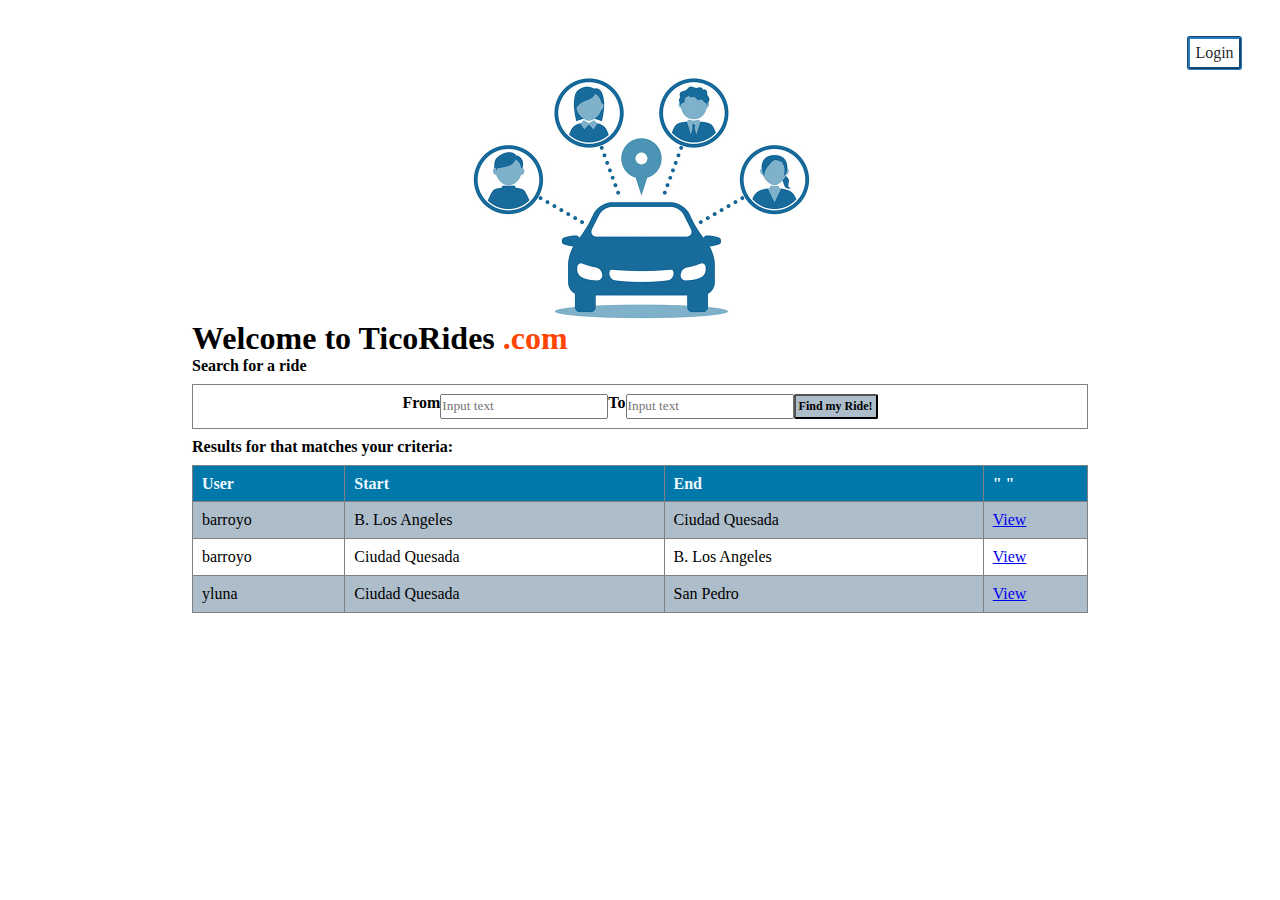
<file: index.html>
<!DOCTYPE html>
<html lang="en">
<!-- encabezado de pagina -->

<head>
    <meta charset="UTF-8">
    <meta http-equiv="X-UA-Compatible" content="IE=edge">
    <meta name="viewport" content="width=device-width, initial-scale=1.0">
    <title>TicoRides</title>
    <!-- enlace de conexión css -->
    <link rel="stylesheet" href="index.css">
</head>

<body>
    <!-- Header abarca un link y una imagen de encabezado -->
    <header class="header">
        <nav class="nav">
            <a class="login" href="autentication.html">Login</a>
        </nav>
        <div class="logo">
            <img class="image-logo" src="logo.jpg" alt="logo">
        </div>
    </header>
    <main class="main">
        <!-- Esta section contiene a todo el cuerpo del html -->
        <section>
            <!-- se encapsula un span en h1 para trabajar el texto por -->
            <h1 class="h1">
                Welcome to TicoRides
                <span class="span-h1">.com</span>
            </h1>
            <!-- se utiliza esta class  secction1 para dar margen al html -->
            <div class="section1">

                <p>
                    <b> Search for a ride</b>
                </p>
                <!-- se utiliza un div con class boc-ruta para dar formato al form de de entrada de texto -->
                <div class="box-ruta">
                    <!-- Form para ingreso de datos de salida y llegada de viaje -->
                    <form class="form" action="form-encapsulation">
                        <span>
                            <b>
                                From
                            </b>
                        </span>

                        <input class="input" type="text" id="from1" name="from" placeholder="Input text">

                        <span>
                            <b>To</b>
                        </span>

                        <input class="input" type="text" id="from2" name="from" placeholder="Input text">

                        <button class="button2"><b> Find my Ride!</b></button>

                    </form>
                </div>
                <p>
                    <b> Results for that matches your criteria: </b>
                </p>
                <!-- class box-ruta2 se utliza para contner al la tabla de viajes y dar formato  -->
                <div class="box-ruta2">

                    <table class="default">
                        <!-- ecabezados de la tabla-->
                        <tr>
                            <th>User </th>
                            <th>Start </th>
                            <th>End </th>
                            <th>" "</th>

                        </tr>

                        <tr>
                            <!-- filas de tabla -->
                            <td>barroyo</td>
                            <td>B. Los Angeles</td>
                            <td>Ciudad Quesada</td>
                            <!-- link de apertura de pagina rides y ver datos de viaje -->
                            <td><a href="rides-add.html">View</a></td>

                        </tr>

                        <tr>
                            <td>barroyo</td>
                            <td>Ciudad Quesada</td>
                            <td>B. Los Angeles</td>
                            <td><a href="rides-add.html">View</a></td>

                        </tr>
                        <tr>
                            <td>yluna</td>
                            <td>Ciudad Quesada</td>
                            <td>San Pedro</td>
                            <td><a href="rides-add.html">View</a></td>

                        </tr>


                    </table>

                </div>
            </div>
        </section>
    </main>
</body>

</html>
</file>
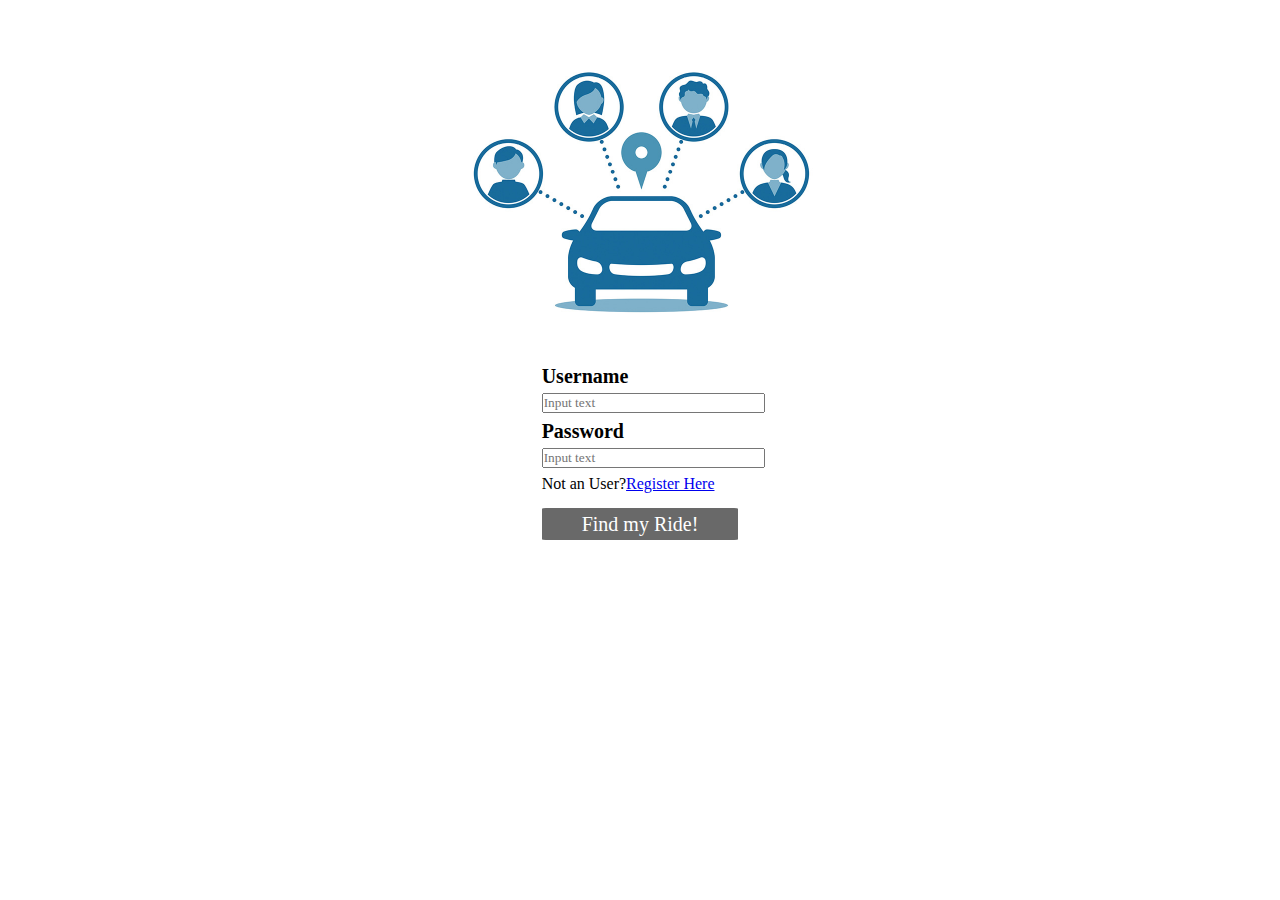
<file: autentication.html>
<!DOCTYPE html>
<html lang="en">
<!-- encabezado de pagina -->

<head>
    <meta charset="UTF-8">
    <meta http-equiv="X-UA-Compatible" content="IE=edge">
    <meta name="viewport" content="width=device-width, initial-scale=1.0">
    <title>Login</title>
    <!-- enlace de conexión css -->
    <link rel="stylesheet" href="autentication.css">
</head>

<body>
    <!-- Header abarca un link y una imagen de encabezado -->
    <header class="header">
        <div class="logo">
            <!-- se le da caracteristicas de link a la imagen de encabezado para ir a la pagiina principal -->
            <a href="index.html">
                <img class="image-logo" src="logo.jpg" alt="logo">
            </a>
        </div>
    </header>
    <main>
        <!-- div que contie las etiquetas y cajas de texto para dar formato  -->
        <div class="section1">
            <div class="login">
                <!-- Form para entrada de texto -->
                <form class="form" action="form-container">
                    <p>
                        <b>
                            Username
                        </b>
                    </p>
                    <!-- entrada de texto -->
                    <input class="input" type="text" id="from1" name="from" placeholder="Input text">

                    <p>
                        <b>
                            Password
                        </b>
                    </p>

                    <input class="input" type="text" id="from2" name="from" placeholder="Input text">
                    <!-- class nv para contener link y dar formato de margen -->
                    <nav class="nav">
                        <p> Not an User?</p>

                        <a class="registro" href="register.html">Register Here</a>
                    </nav>
                    <!-- link que direcciona a la pagina principal -->
                    <a class="personalizado" href="index.html">Find my Ride!</a>

                </form>
            </div>
        </div>

    </main>

</body>

</html>
</file>
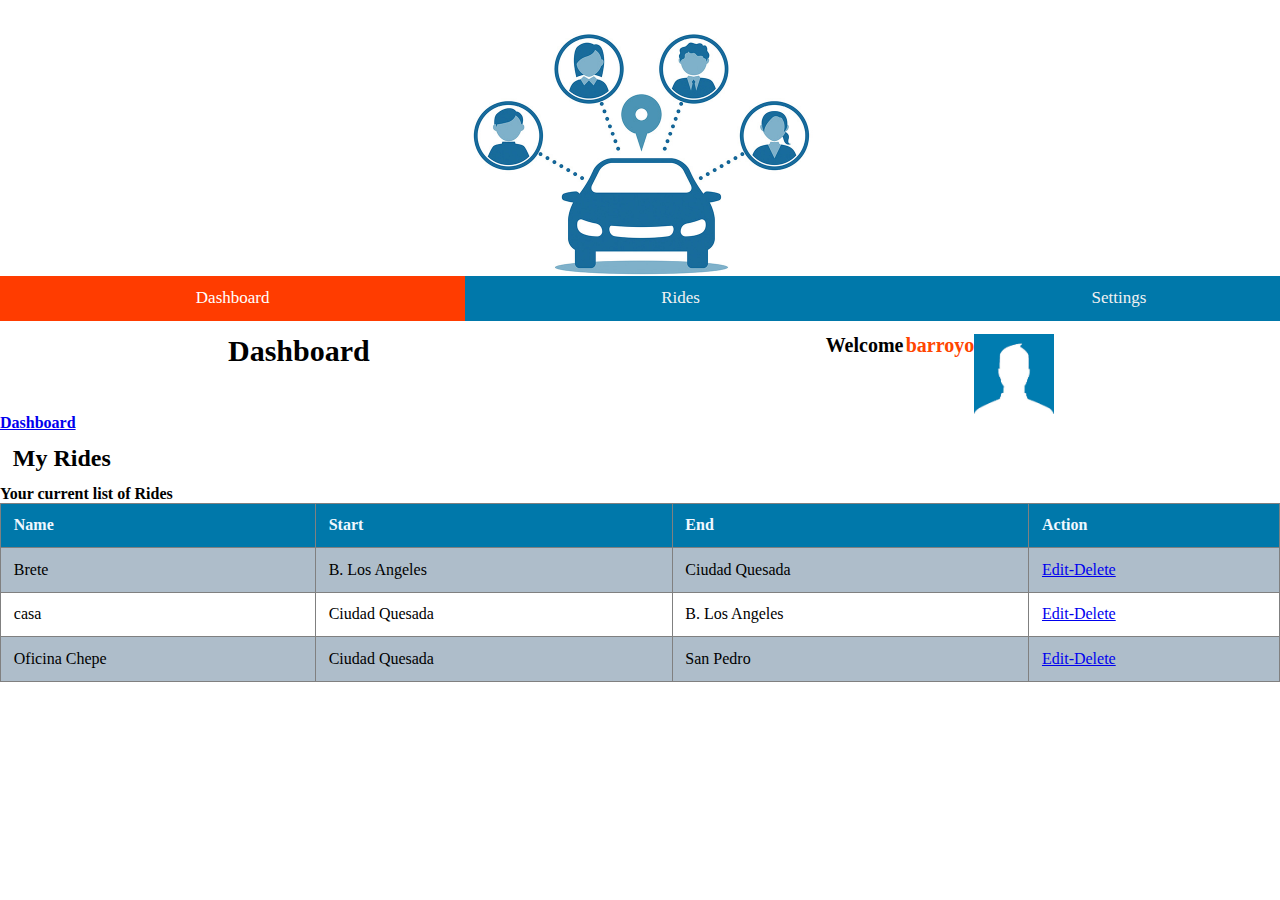
<file: dashboard.html>
<!DOCTYPE html>
<html lang="en">
<!-- encabezado de pagina -->

<head>
    <meta charset="UTF-8">
    <meta http-equiv="X-UA-Compatible" content="IE=edge">
    <meta name="viewport" content="width=device-width, initial-scale=1.0">
    <title>dasboard</title>
    <!-- link de conexión con .css -->
    <link rel="stylesheet" href="dashboard.css">
</head>

<body>
    <!-- El header contiene el menu de navegacion  y la image de encabezado -->
    <header class="header">
        <!-- se le añade un link a la imagen de encabezado para volver a la pagina principal -->
        <div class="logo">
            <a href="index.html">
                <img class="image-logo" src="logo.jpg" alt="logo">
            </a>
        </div>
        <!-- nAV contiene los links de navegación  -->
        <nav id="nav">
            <a class="active" href="dashboard.html">Dashboard</a>
            <a href="rides.html">Rides</a>
            <a href="settings.html">Settings</a>
        </nav>
    </header>
    <section>
        <!-- class div-user se utliza para dar formato a la informacion de usuario, foto y titulo -->
        <div class="div-user">
            <!-- titulo principal -->
            <h1 class="h1">Dashboard</h1>
            <!-- se utiliza que contiene saludo, nombre usuario e imagen -->
            <span class="info-user">
                <b> Welcome</b>
                <span class="name-user">
                    <b> barroyo</b>
                </span>
                <img class="img-user" src="user.jpg" alt="user">
            </span>
        </div>
        <!-- este  calss div-rides contiene el tirulo y el contenido de una tabla -->
        <div class="div-rides">
            <nav class="nav-dashboard">
                <a class="a-dashboard" href="#"><b> Dashboard</b></a>
            </nav>
            <!-- tirulo de la tabla -->
            <h2 class="h2">My Rides</h2>
            <form class="form" action="form-encapsulation">
                <!-- comentario de ptabla -->
                <p><b> Your current list of Rides</b></p>
                <!-- tabla con informacion de rides -->
                <table class="default">
                    <tr>
                        <!-- encabezado  -->
                        <th>Name </th>
                        <th>Start </th>
                        <th>End </th>
                        <th>Action</th>

                    </tr>

                    <tr>
                        <!-- datos de lines -->
                        <td>Brete</td>
                        <td>B. Los Angeles</td>
                        <td>Ciudad Quesada</td>
                        <!-- link que direcciona a rides edit -->
                        <td><a href="rides-edit.html">Edit-Delete</a> </td>

                    </tr>

                    <tr>
                        <td>casa</td>
                        <td>Ciudad Quesada</td>
                        <td>B. Los Angeles</td>
                        <td><a href="rides-edit.html">Edit-Delete</a> </td>

                    </tr>
                    <tr>
                        <td>Oficina Chepe</td>
                        <td>Ciudad Quesada</td>
                        <td>San Pedro</td>
                        <td><a href="rides-edit.html">Edit-Delete</a> </td>

                    </tr>


                </table>


            </form>
        </div>


    </section>

</body>

</html>
</file>
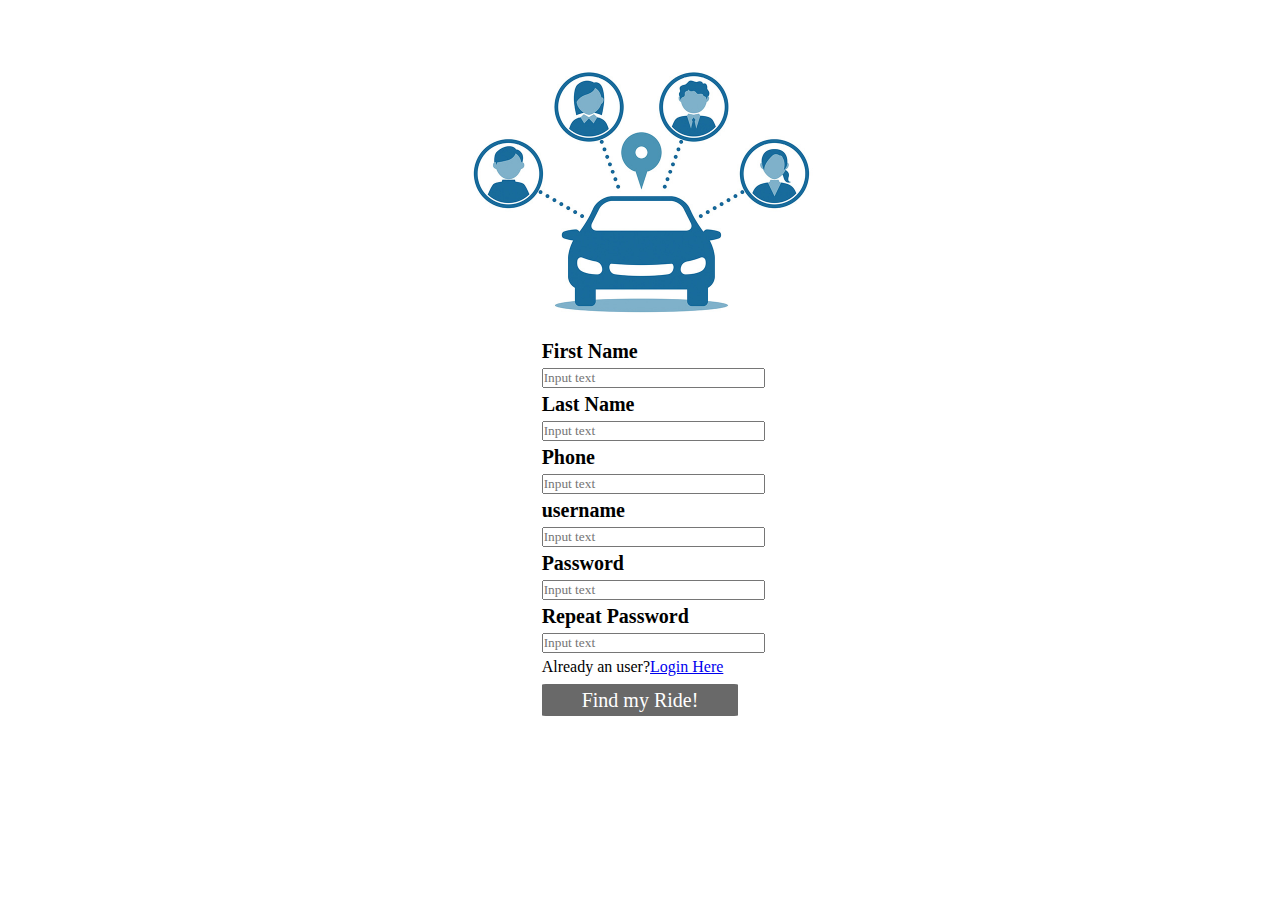
<file: register.html>
<!DOCTYPE html>
<html lang="en">
<!-- encabezado de pagina -->

<head>
    <meta charset="UTF-8">
    <meta http-equiv="X-UA-Compatible" content="IE=edge">
    <meta name="viewport" content="width=device-width, initial-scale=1.0">
    <title>Register TicoRides</title>
    <link rel="stylesheet" href="register.css">
</head>

<body>
    <!-- Header contiene div que encierra logo de pagina y el
         logo tiene un link para volver a la pagina principal -->
    <header class="header">
        <div class="logo">
            <a href="index.html">
                <img class="image-logo" src="logo.jpg" alt="logo">
            </a>
        </div>
    </header>
    <!-- Este div con clase box-ruta contiene todos los parrafos y cajas de texto -->
    <div class="box-ruta">
        <!-- Form de entradas de texto -->
        <form class="form" action="form-encapsulation">
            <!-- texto -->
            <p>
                <b>First Name</b>
            </p>
            <!-- entrada de texto -->
            <input class="input" type="text" id="from1" name="from" placeholder="Input text">

            <p>
                <b>
                    Last Name
                </b>
            </p>

            <input class="input" type="text" id="from2" name="from" placeholder="Input text">
            <p>
                <b>
                    Phone
                </b>
            </p>

            <input class="input" type="text" id="from3" name="from" placeholder="Input text">

            <p>
                <b>
                    username
                </b>
            </p>

            <input class="input" type="text" id="from4" name="from" placeholder="Input text">
            <p>
                <b>
                    Password
                </b>
            </p>

            <input class="input" type="text" id="from5" name="from" placeholder="Input text">

            <p>
                <b>
                    Repeat Password
                </b>
            </p>

            <input class="input" type="text" id="from6" name="from" placeholder="Input text">
            <!-- nav que contiene  link a la pagina de inicio de sesion -->
            <nav class="nav">
                <p> Already an user?</p>

                <a class="login" href="autentication.html"> Login Here</a>
            </nav>

            <!-- link  que direcciona a pagina principal -->
            <a class="personalizado" href="index.html">Find my Ride!</a>


        </form>
    </div>
</body>

</html>
</file>
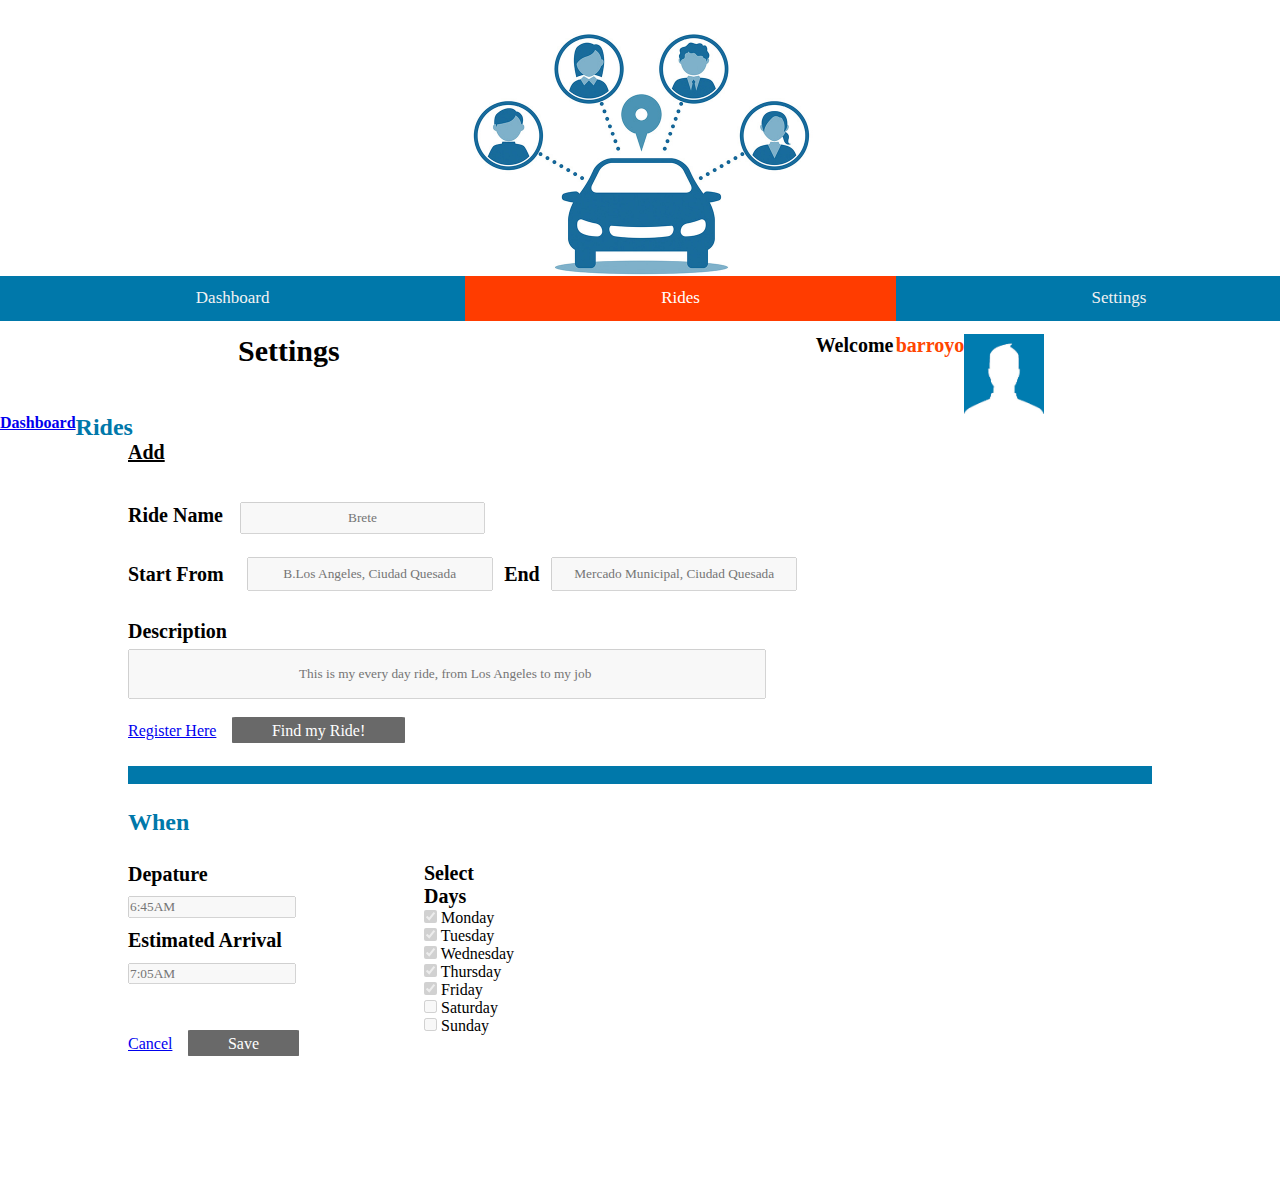
<file: rides-add.html>
<!DOCTYPE html>
<html lang="en">
<!-- encabezado de html -->

<head>
    <meta charset="UTF-8">
    <meta http-equiv="X-UA-Compatible" content="IE=edge">
    <meta name="viewport" content="width=device-width, initial-scale=1.0">
    <title>Add Rides</title>
    <link rel="stylesheet" href="rides-add.css">
</head>

<body>
    <!-- se agregrea al header el logo y con un link anidado y se agrega una barra de nevegacion -->
    <header class="header">
        <!-- logo con link -->
        <div class="logo">
            <a href="index.html">
                <img class="image-logo" src="logo.jpg" alt="logo">
            </a>
        </div>
        <!-- barra de navegación -->
        <nav id="nav">
            <a href="dashboard.html">Dashboard</a>
            <a class="active" href="rides.html">Rides</a>
            <a href="settings.html">Settings</a>
        </nav>
    </header>
    <section>
        <!-- se crea div-user para modear el titulo
             principa nombre de usuario e imagen de perfil -->
        <div class="div-user">
            <h1 class="h1">Settings</h1>
            <span class="info-user">
                <b> Welcome</b>
                <span class="name-user">
                    <b> barroyo</b>
                </span>
                <!-- imagen de perfil -->
                <img class="img-user" src="user.jpg" alt="user">
            </span>
        </div>
        <!-- menú de navegacion dashboard -->
        <nav class="nav-dashboard">
            <a class="a-dashboard" href="dashboard.html"><b> Dashboard</b></a>
            <h2 class="h2">Rides</h2>
        </nav>
        <p class="spam-menor">
            <b>
                <ins>Add</ins>

            </b>
        </p>
        <!-- div-data se utliza para agrupar genenar un flex general -->
        <div class="div-data">
            <!-- form que contiene a los inputs y nav de la parte secundaria de la pagina -->
            <form class="form" action="form-container">
                <span class="p">
                    <b>
                        Ride Name
                    </b>
                </span>
                <!-- input con datos quemados y desactivada la modificación del contenido -->
                <input class="input" type="text" id="from1" name="from" placeholder="Brete" disabled>
                <div class="ruta-form">
                    <p class="p , p2">
                        <b>
                            Start From
                        </b>
                    </p>
                    <!-- input con datos quemados y desactivada la modificación del contenido -->
                    <input class="input" type="text" id="from2" name="from" placeholder="B.Los Angeles, Ciudad Quesada"
                        disabled>
                    <p class="p">
                        <b>
                            End
                        </b>
                    </p>
                    <!-- input con datos quemados y desactivada la modificación del contenido -->
                    <input class="input" type="text" id="from3" name="from"
                        placeholder="Mercado Municipal, Ciudad Quesada" disabled>

                </div>
                <p class="p">
                    <b>
                        Description
                    </b>
                </p>

                <input class="input-info" type="text" id="from4" name="from"
                    placeholder="This is my every day ride, from Los Angeles to my job " disabled>
                <!-- Link de pie de pagina para registrar además de link para buscar ride -->
                <nav class="nav2">
                    <a class="registro" href="register.html">Register Here</a>
                    <a class="personalizado" href="index.html">Find my Ride!</a>
                </nav>

            </form>
        </div>
    </section>
    <section>
        <!-- se utiliza un parrafo para simular una linea horizontal  -->
        <p class="linea">.</p>
        <h3 class="h3">
            When
        </h3>

        <form class="form2" action="form-container">


            <div class="select-form">
                <p class="p , p2">
                    <b>
                        Depature
                    </b>
                </p>
                <!-- input con datos quemados y desactivada la modificación del contenido -->
                <input class="input3" type="text" id="from5" name="from" placeholder="6:45AM" disabled>
                <p class="p">
                    <b>
                        Estimated Arrival
                    </b>
                </p>
                <!-- input con datos quemados y desactivada la modificación del contenido -->
                <input class="input3" type="text" id="from6" name="from" placeholder="7:05AM" disabled>

            </div>
            <!-- div-selection  se utiliza para administrar una columna de checkbox y una de texto -->
            <div class="day-selection">
                <p class="p">
                    <b>
                        Select Days
                    </b>
                </p>
                <!-- se crea los checkbox con su respectivo nombre y 
                    se asigna un check  y se desabilita la modificación -->
                <input type="checkbox" id="day1" name="day1" checked disabled>
                <label>Monday</label><br>
                <input type="checkbox" id="day2" name="day2" checked disabled>
                <label> Tuesday</label><br>
                <input type="checkbox" id="day3" name="day3" checked disabled>
                <label>Wednesday</label><br>
                <input type="checkbox" id="day4" name="day4" checked disabled>
                <label> Thursday</label><br>
                <input type="checkbox" id="day5" name="day5" checked disabled>
                <label> Friday</label><br>
                <input type="checkbox" id="day6" name="day6" value="Boat" disabled>
                <label> Saturday</label><br>
                <input type="checkbox" id="day7" name="day7" value="Boat" disabled>
                <label> Sunday</label><br>
            </div>
        </form>
        <!-- se crean links de pie de pagina -->
        <nav class="nav3">
            <a class="registro" href="register.html">Cancel</a>
            <a class="personalizado" href="index.html">Save</a>
        </nav>

    </section>

</body>

</html>
</file>
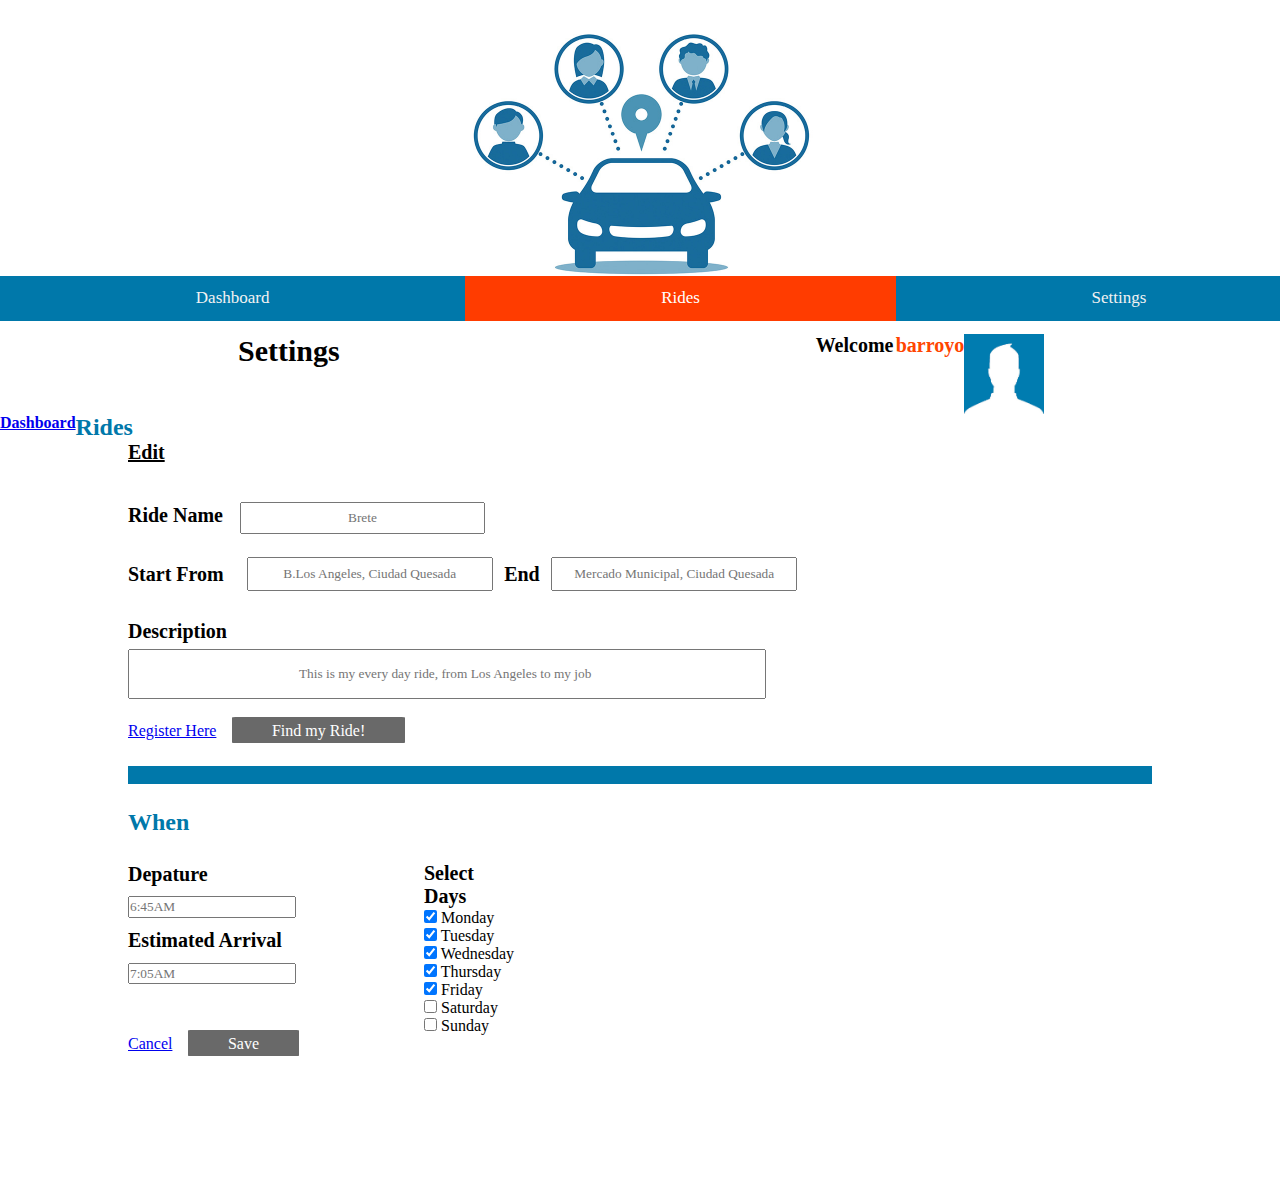
<file: rides-edit.html>
<!DOCTYPE html>
<html lang="en">
<!-- encabezado de la pagina -->

<head>
    <meta charset="UTF-8">
    <meta http-equiv="X-UA-Compatible" content="IE=edge">
    <meta name="viewport" content="width=device-width, initial-scale=1.0">
    <title>Edit Rides</title>
    <!-- link de conección con .css -->
    <link rel="stylesheet" href="rides-edit.css">
</head>

<body>
    <!-- se agregrea al header el logo y con un link anidado y se agrega una barra de nevegacion -->
    <header class="header">
        <!-- logo con link -->
        <div class="logo">
            <a href="index.html">
                <img class="image-logo" src="logo.jpg" alt="logo">
            </a>
        </div>
        <!-- barra de navegación -->
        <nav id="nav">
            <a href="dashboard.html">Dashboard</a>
            <a class="active" href="rides.html">Rides</a>
            <a href="settings.html">Settings</a>
        </nav>
    </header>
    <section>
        <!-- se crea div-user para modear el titulo
             principa nombre de usuario e imagen de perfil -->
        <div class="div-user">
            <h1 class="h1">Settings</h1>
            <span class="info-user">
                <b> Welcome</b>
                <span class="name-user">
                    <b> barroyo</b>
                </span>
                <!-- imagen de perfil -->
                <img class="img-user" src="user.jpg" alt="user">
            </span>
        </div>
        <!-- menú de navegacion dashboard -->
        <nav class="nav-dashboard">
            <a class="a-dashboard" href="dashboard.html"><b> Dashboard</b></a>
            <h2 class="h2">Rides</h2>
        </nav>
        <p class="spam-menor">
            <b>
                <ins>Edit</ins>

            </b>
        </p>
        <!-- div-data se utliza para agrupar genenar un flex general -->
        <div class="div-data">
            <!-- form que contiene a los inputs y nav de la parte secundaria de la pagina -->
            <form class="form" action="form-container">
                <span class="p">
                    <b>
                        Ride Name
                    </b>
                </span>
                <!-- input con datos quemados y activada la modificación del contenido -->
                <input class="input" type="text" id="from1" name="from" placeholder="Brete">
                <div class="ruta-form">
                    <p class="p , p2">
                        <b>
                            Start From
                        </b>
                    </p>
                    <!-- input con datos quemados y activada la modificación del contenido -->
                    <input class="input" type="text" id="from2" name="from" placeholder="B.Los Angeles, Ciudad Quesada">
                    <p class="p">
                        <b>
                            End
                        </b>
                    </p>
                    <!-- input con datos quemados y activada la modificación del contenido -->
                    <input class="input" type="text" id="from3" name="from"
                        placeholder="Mercado Municipal, Ciudad Quesada">

                </div>
                <p class="p">
                    <b>
                        Description
                    </b>
                </p>

                <input class="input-info" type="text" id="from4" name="from"
                    placeholder="This is my every day ride, from Los Angeles to my job ">
                <!-- Link de pie de pagina para registrar además de link para buscar ride -->
                <nav class="nav2">
                    <a class="registro" href="register.html">Register Here</a>
                    <a class="personalizado" href="index.html">Find my Ride!</a>
                </nav>

            </form>
        </div>
    </section>

    <section>
        <!-- se utiliza un parrafo para simular una linea horizontal  -->
        <p class="linea">.</p>
        <h3 class="h3">
            When
        </h3>
        <form class="form2" action="form-container">


            <div class="select-form">
                <p class="p , p2">
                    <b>
                        Depature
                    </b>
                </p>
                <!-- input con datos quemados y activada la modificación del contenido -->
                <input class="input3" type="text" id="from5" name="from" placeholder="6:45AM">
                <p class="p">
                    <b>
                        Estimated Arrival
                    </b>
                </p>

                <input class="input3" type="text" id="from6" name="from" placeholder="7:05AM">

            </div>
            <div class="day-selection">
                <p class="p">
                    <b>
                        Select Days
                    </b>
                </p>
                <!-- se crea los checkbox con su respectivo nombre y 
                    se asigna un check  y se habilita la modificación -->
                <input type="checkbox" id="day1" name="day1" checked>
                <label>Monday</label><br>
                <input type="checkbox" id="day2" name="day2" checked>
                <label> Tuesday</label><br>
                <input type="checkbox" id="day3" name="day3" checked>
                <label>Wednesday</label><br>
                <input type="checkbox" id="day4" name="day4" checked>
                <label> Thursday</label><br>
                <input type="checkbox" id="day5" name="day5" checked>
                <label> Friday</label><br>
                <input type="checkbox" id="day6" name="day6" value="Boat">
                <label> Saturday</label><br>
                <input type="checkbox" id="day7" name="day7" value="Boat">
                <label> Sunday</label><br>
            </div>
        </form>
         <!-- se crean links de pie de pagina -->
        <nav class="nav3">
            <a class="registro" href="register.html">Cancel</a>
            <a class="personalizado" href="index.html">Save</a>
        </nav>

    </section>

</body>

</html>
</file>
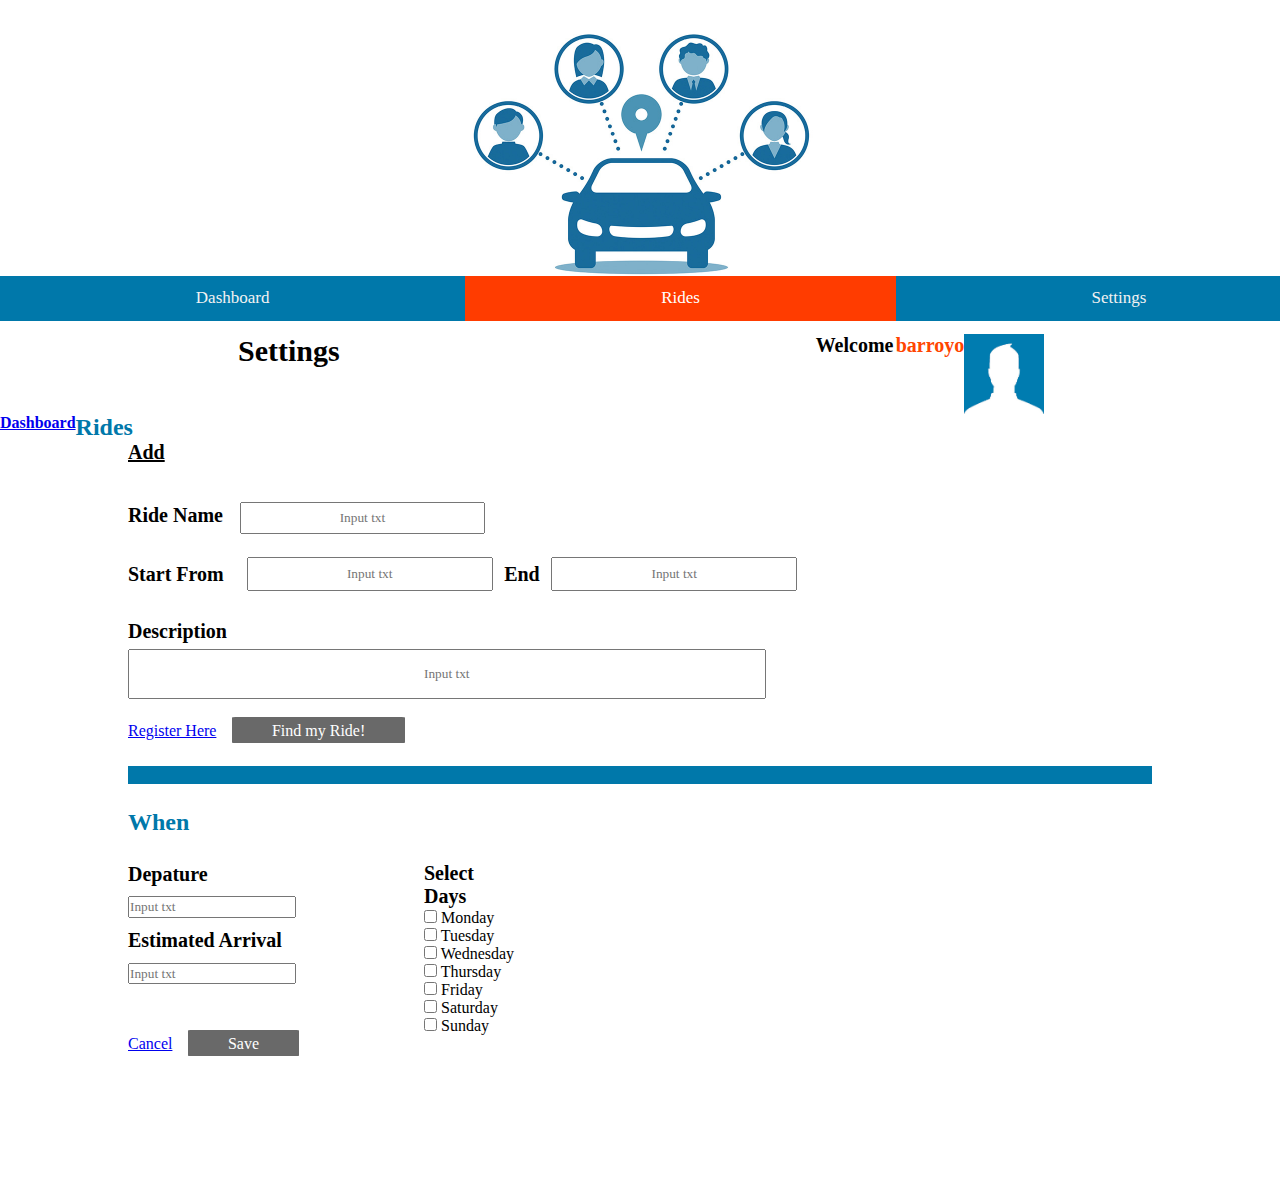
<file: rides.html>
<!DOCTYPE html>
<html lang="en">
<!-- encabezado de la pagina -->

<head>
    <meta charset="UTF-8">
    <meta http-equiv="X-UA-Compatible" content="IE=edge">
    <meta name="viewport" content="width=device-width, initial-scale=1.0">
    <title>Rides</title>
    <!-- link de conección con .css -->
    <link rel="stylesheet" href="rides.css">
</head>

<body>
    <!-- se agregrea al header el logo y con un link anidado y se agrega una barra de nevegacion -->
    <header class="header">
        <!-- logo con link -->
        <div class="logo">
            <a href="index.html">
                <img class="image-logo" src="logo.jpg" alt="logo">
            </a>
        </div>
        <!-- barra de navegación -->
        <nav id="nav">
            <a href="dashboard.html">Dashboard</a>
            <a class="active" href="rides.html">Rides</a>
            <a href="settings.html">Settings</a>
        </nav>
    </header>
    <section>
        <!-- se crea div-user para modear el titulo
             principa nombre de usuario e imagen de perfil -->
        <div class="div-user">
            <h1 class="h1">Settings</h1>
            <span class="info-user">
                <b> Welcome</b>
                <span class="name-user">
                    <b> barroyo</b>
                </span>
                <!-- imagen de perfil -->
                <img class="img-user" src="user.jpg" alt="user">
            </span>
        </div>
        <!-- menú de navegacion dashboard -->
        <nav class="nav-dashboard">
            <a class="a-dashboard" href="dashboard.html"><b> Dashboard</b></a>
            <h2 class="h2">Rides</h2>
        </nav>
        <p class="spam-menor">
            <b>
                <ins>Add</ins>

            </b>
        </p>
        <!-- div-data se utliza para agrupar genenar un flex general -->
        <div class="div-data">
            <!-- form que contiene a los inputs y nav de la parte secundaria de la pagina -->
            <form class="form" action="form-container">
                <span class="p">
                    <b>
                        Ride Name
                    </b>
                </span>
                <!-- input sin datos quemados y activada la modificación del contenido -->
                <input class="input" type="text" id="from1" name="from" placeholder="Input txt">
                <div class="ruta-form">
                    <p class="p , p2">
                        <b>
                            Start From
                        </b>
                    </p>
                    <!-- input sin datos quemados y activada la modificación del contenido -->
                    <input class="input" type="text" id="from2" name="from" placeholder="Input txt">
                    <p class="p">
                        <b>
                            End
                        </b>
                    </p>
                    <!-- input sin datos quemados y activada la modificación del contenido -->
                    <input class="input" type="text" id="from3" name="from" placeholder="Input txt">

                </div>
                <p class="p">
                    <b>
                        Description
                    </b>
                </p>

                <input class="input-info" type="text" id="from4" name="from" placeholder="Input txt">
                <!-- Link de pie de pagina para registrar además de link para buscar ride -->
                <nav class="nav2">
                    <a class="registro" href="register.html">Register Here</a>
                    <a class="personalizado" href="index.html">Find my Ride!</a>
                </nav>

            </form>
        </div>
    </section>
    <section>
        <!-- se utiliza un parrafo para simular una linea horizontal  -->
        <p class="linea">.</p>
        <h3 class="h3">
            When
        </h3>
        <form class="form2" action="form-container">


            <div class="select-form">
                <p class="p , p2">
                    <b>
                        Depature
                    </b>
                </p>
                <!-- input sin datos quemados y activada la modificación del contenido -->
                <input class="input3" type="text" id="from5" name="from" placeholder="Input txt">
                <p class="p">
                    <b>
                        Estimated Arrival
                    </b>
                </p>
                <!-- input sin datos quemados y activada la modificación del contenido -->
                <input class="input3" type="text" id="from6" name="from" placeholder="Input txt">

            </div>
            <div class="day-selection">
                <p class="p">
                    <b>
                        Select Days
                    </b>
                </p>
                <!-- se crea los checkbox con su respectivo nombre y 
                    se asigna un check  y se habilita la modificación -->
                <input type="checkbox" id="day1" name="day1" value="Boat">
                <label>Monday</label><br>
                <input type="checkbox" id="day2" name="day2" value="Boat">
                <label> Tuesday</label><br>
                <input type="checkbox" id="day3" name="day3" value="Boat">
                <label>Wednesday</label><br>
                <input type="checkbox" id="day4" name="day4" value="Boat">
                <label> Thursday</label><br>
                <input type="checkbox" id="day5" name="day5" value="Boat">
                <label> Friday</label><br>
                <input type="checkbox" id="day6" name="day6" value="Boat">
                <label> Saturday</label><br>
                <input type="checkbox" id="day7" name="day7" value="Boat">
                <label> Sunday</label><br>
            </div>
        </form>
        <!-- se crean links de pie de pagina -->
        <nav class="nav3">
            <a class="registro" href="register.html">Cancel</a>
            <a class="personalizado" href="index.html">Save</a>
        </nav>

    </section>
</body>

</html>
</file>
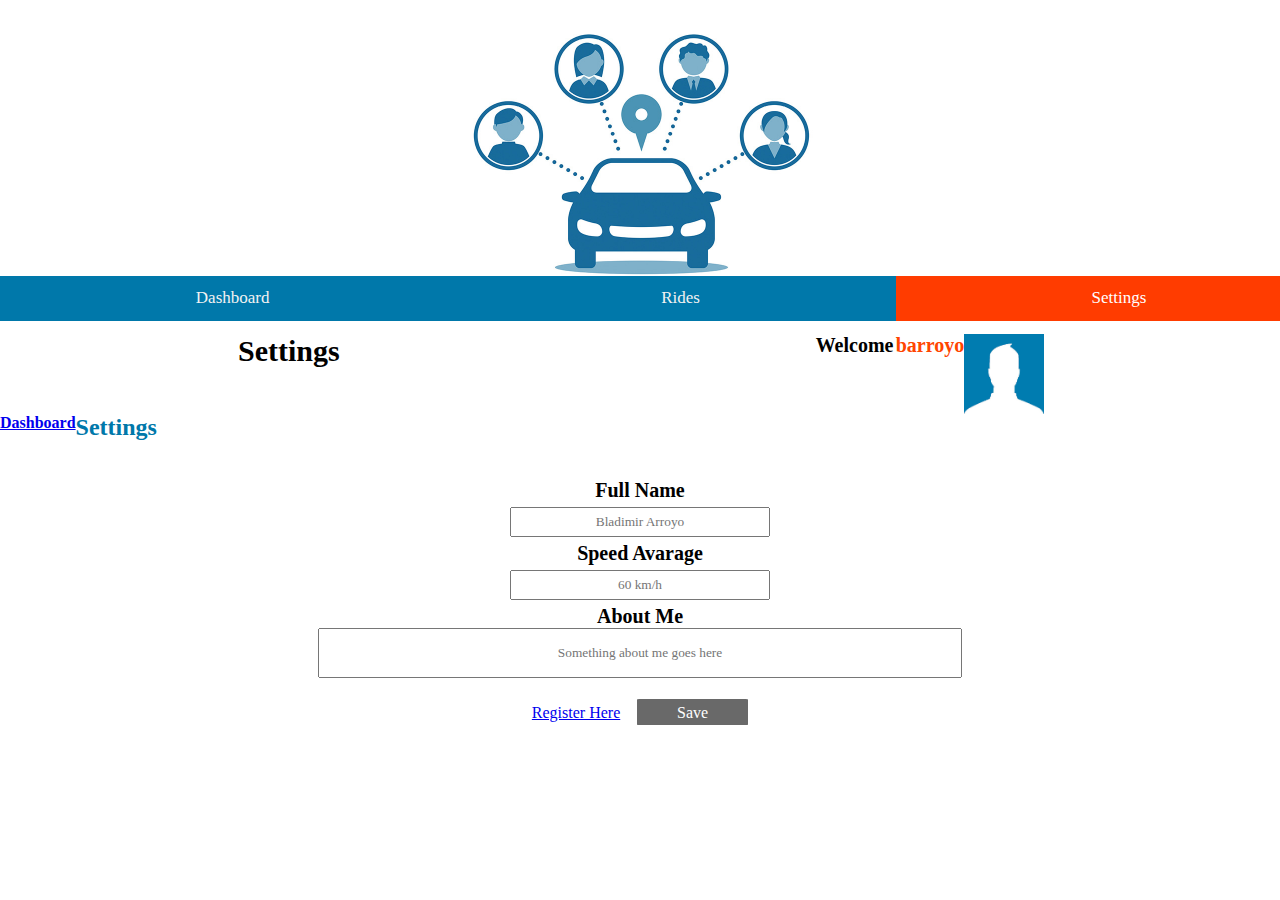
<file: settings.html>
<!DOCTYPE html>
<html lang="en">
<!-- encabezado de la pagina -->

<head>
    <meta charset="UTF-8">
    <meta http-equiv="X-UA-Compatible" content="IE=edge">
    <meta name="viewport" content="width=device-width, initial-scale=1.0">
    <title>Settings</title>
    <link rel="stylesheet" href="settings.css">
</head>

<body>
    <!-- link de conección con .css -->
    <header class="header">
        <div class="logo">
            <a href="index.html">
                <img class="image-logo" src="logo.jpg" alt="logo">
            </a>
        </div>
        <!-- se agregrea al header el logo y con un link anidado y se agrega una barra de nevegacion -->
        <nav id="nav">
            <a href="dashboard.html">Dashboard</a>
            <a href="rides.html">Rides</a>
            <a class="active" href="settings.html">Settings</a>
        </nav>
    </header>
    <section>
        <!-- logo con link -->
        <div class="div-user">
            <h1 class="h1">Settings</h1>
            <span class="info-user">
                <b> Welcome</b>
                <span class="name-user">
                    <b> barroyo</b>
                </span>
                <img class="img-user" src="user.jpg" alt="user">
            </span>
        </div>
        <!-- barra de navegación -->
        <nav class="nav-dashboard">
            <a class="a-dashboard" href="dashboard.html"><b> Dashboard</b></a>
            <h2 class="h2">Settings</h2>
        </nav>
        <!-- div-data se utliza para agrupar genenar un flex general -->
        <div class="div-data">
            <!-- form que contiene a los inputs y nav de la parte secundaria de la pagina -->
            <form class="form" action="form-container">
                <p class="p">
                    <b>
                        Full Name
                    </b>
                </p>
                 <!-- input con datos quemados y activada la modificación del contenido -->
                <input class="input" type="text" id="from1" name="from" placeholder="Bladimir Arroyo">

                <p class="p">
                    <b>
                        Speed Avarage
                    </b>
                </p>
                <!-- input con datos quemados y activada la modificación del contenido -->
                <input class="input" type="text" id="from2" name="from" placeholder="60 km/h">
                <p class="p">
                    <b>
                        About Me
                    </b>
                </p>
                <!-- input con datos quemados y activada la modificación del contenido -->
                <input class="input-info" type="text" id="from3" name="from" placeholder="Something about me goes here">
                 <!-- se crean links de pie de pagina -->
                <nav class="nav2">
                    <a class="registro" href="register.html">Register Here</a>
                    <a class="personalizado" href="index.html">Save</a>
                </nav>

            </form>
        </div>

    </section>
</body>

</html>
</file>
<file: index.css>
* {
    margin: 0px;
    padding: 0px;
    font-family: Century Gothic;
}

body {
    font-size: 100%;
}

.image-logo {
    width: 350px;
    height: 300px;
    max-width: 100%;
    height: auto;
    display: inline block;
    display: flex;
}

.logo {
    display: flex;
    justify-content: center;

}

.nav {
    text-align: end;
    margin-top: 2.8%;
    margin-right: 3%;
    max-width: 100%;
    height: auto;
}

.login {
    max-zoom: 100%;
    text-decoration: none;
    color: rgba(0, 0, 0, 0.884);
    border-radius: 3px;
    padding: 5px 5px;
    border-style: groove;
    border-color: #277BC0;

    display: inline-block;

}

.login:hover {
    background: #277BC0;
}

.span-h1 {
    color: orangered;
}

.h1 {
    margin-left: 15%;
    font-size: 32px;
}

.box-ruta {
    display: flex;
    border: solid 1px grey;
    justify-content: space-evenly;
    margin-top: 1%;
    margin-bottom: 1%;
    padding-top: 1%;
    padding-bottom: 1%;
}

.form {
    display: inline-block;
    display: flex;
}

.button2 {
    float: right;
    font-size: 12px;
    border-radius: 2px;
    padding: 3px;
    background-color: #AEBDCA;
}

.button2:hover {
    background: orangered;
}


.box-ruta2 {
    display: flex;
    margin-top: 1%;
    margin-bottom: 1%;
}

.default tr>th,
td {
    border: 1px solid grey;
    padding: 1%;

}


.default {
    border-collapse: collapse;
    text-align: left;
    width: 100%;
}

.default tr:nth-child(even) td {
    background-color: #AEBDCA;
}

.default tr th {
    background-color: #0078AA;
    color: aliceblue;
}



.section1 {
    margin-left: 15%;
    margin-right: 15%;
}
</file>
<file: autentication.css>
* {
    margin: 0px;
    padding: 0px;
    font-family: Century Gothic;
}

body {
    font-size: 100%;
}

.header {
    margin-top: 5%;
}

.image-logo {
    width: 350px;
    height: 300px;
    max-width: 100%;
    height: auto;
    display: inline block;
    display: flex;
}

.logo {
    display: flex;
    justify-content: center;
    margin-bottom: 4%;

}

.button {
    font-size: 16px;
    border-radius: 3px;
    background-color: #AEBDCA;
    font-weight: 100;
    width: 100%;
    height: 30px;
    margin-top: 20px;

}

.button:hover {
    background: orangered;
}

.nav {
    display: inline-block;
    display: flex;
    font-size: 16px;
    margin-bottom: 10%;

}

.form {
    display: inline-block;
    justify-content: center;
    font-size: 20px;


}

.input {
    margin-top: 5px;
    margin-bottom: 7px;
    padding-right: 28%;
}

.section1 {
    justify-content: center;
    display: flex;
}

.personalizado:hover {
    background: #0078AA;

}

.personalizado {
    border-radius: 2%;
    text-decoration: none;
    font-weight: 500;
    font-size: 20px;
    color: white;
    margin-top: 2%;
    padding-top: 5px;
    padding-bottom: 5px;
    padding-left: 40px;
    padding-right: 40px;
    background-color: dimgray;
}
</file>
<file: dashboard.css>
* {
    margin: 0px;
    padding: 0px;
    font-family: Century Gothic;
}

body {
    font-size: 100%;
    margin-top: 2%;
}

.image-logo {
    width: 350px;
    height: 300px;
    max-width: 100%;
    height: auto;
    display: inline block;
    display: flex;
}

.logo {
    display: flex;
    justify-content: center;

}

#nav {
    overflow: hidden;
    background-color: #0078AA;
    justify-content: space-around;
    display: flex;
}

#nav a {
    float: left;
    display: block;
    color: #f2f2f2;
    text-align: center;
    padding: 1% 15.3%;
    text-decoration: none;
    font-size: 17px;
    display: flex;
}

#nav a:hover {
    background-color: #ddd;
    color: black;
}

#nav a.active {
    background-color: rgb(255, 60, 0);
    color: white;
}

.h1 {
    font-size: 30px;
    text-align: left;
    display: inline-block;
    display: flex;
}

.info-user {
    display: inline-block;
    display: flex;
}

.name-user {
    color: orangered;
    margin-left: 1%;
}

.img-user {
    width: 80px;
    height: 50px;
    max-width: 100%;
    height: auto;
    display: inline block;
}

.div-user {
    font-size: 20px;
    font-weight: 500;
    justify-content: space-around;
    display: flex;
    margin-top: 1%;
}

.icon {
    font-size: 30px;
    color: #0078AA;
    display: inline-block;
    display: flex;
}

.h2 {
    margin: 1%;
}

.default tr>th,
td {
    border: 1px solid grey;
    padding: 1%;

}


.default {
    border-collapse: collapse;
    text-align: left;
    width: 100%;
}

.default tr:nth-child(even) td {
    background-color: #AEBDCA;
}

.default tr th {
    background-color: #0078AA;
    color: aliceblue;
}

.div-redes {
    display: inline-block;
    justify-content: center;
}
</file>
<file: register.css>
* {
    margin: 0px;
    padding: 0px;
    font-family: Century Gothic;
}

body {
    font-size: 100%;
}

.header {
    margin-top: 5%;
}

.image-logo {
    width: 350px;
    height: 300px;
    max-width: 100%;
    height: auto;
    display: inline block;
    display: flex;
}

.logo {
    display: flex;
    justify-content: center;

}

.box-ruta {
    display: flex;
    justify-content: space-evenly;
    margin-top: 1%;
    margin-bottom: 1%;
    padding-top: 1%;
    padding-bottom: 1%;
}

.form {
    display: inline-block;
    justify-content: center;
    font-size: 20px;

}

.input {
    margin-top: 5px;
    margin-bottom: 5px;
    padding-right: 28%;
}

.nav {
    display: inline-block;
    display: flex;
    font-size: 16px;
    margin-bottom: 7%;

}

.personalizado:hover {
    background: #0078AA;

}

.personalizado {
    border-radius: 2%;
    text-decoration: none;
    font-weight: 500;
    font-size: 20px;
    color: white;
    margin-top: 2%;
    padding-top: 5px;
    padding-bottom: 5px;
    padding-left: 40px;
    padding-right: 40px;
    background-color: dimgray;
}
</file>
<file: rides-add.css>
* {
    margin: 0px;
    padding: 0px;
    font-family: Century Gothic;
}

body {
    font-size: 100%;
    margin-top: 2%;
}

.image-logo {
    width: 350px;
    height: 300px;
    max-width: 100%;
    height: auto;
    display: inline block;
    display: flex;
}

.logo {
    display: flex;
    justify-content: center;

}

#nav {
    overflow: hidden;
    background-color: #0078AA;
    justify-content: space-around;
    display: flex;
}

#nav a {
    float: left;
    display: block;
    color: #f2f2f2;
    text-align: center;
    padding: 1% 15.3%;
    text-decoration: none;
    font-size: 17px;
    display: flex;
}

#nav a:hover {
    background-color: #ddd;
    color: black;
}

#nav a.active {
    background-color: rgb(255, 60, 0);
    color: white;
}

.h1 {
    font-size: 30px;
    text-align: left;
    display: inline-block;
    display: flex;

}

.h2 {
    color: #0078AA;
}

.info-user {
    display: inline-block;
    display: flex;
}

.name-user {
    color: orangered;
    margin-left: 1%;
}

.img-user {
    width: 80px;
    height: 50px;
    max-width: 100%;
    height: auto;
    display: inline block;
}

.div-user {
    font-size: 20px;
    font-weight: 500;
    justify-content: space-around;
    display: flex;
    margin-top: 1%;
}

.nav-dashboard {
    display: flex;
}

.div-data {
    margin-top: 3%;
    margin-left: 10%;
    display: flex;
}

.form {
    width: 100%;
}

.p {
    font-size: 20px;
    margin-top: 0.5%;
    margin-bottom: 0.5%;
    margin-right: 1%;
}

.p2 {
    margin-right: 2%;
}

.input {
    width: 20%;
    padding: 0.5%;
    margin-right: 1%;
    text-align: center;
}

.ruta-form {
    display: inline-block;
    display: flex;
    padding-top: 2%;
    padding-bottom: 2%;
}

.input-info {
    width: 55%;
    padding-top: 15px;
    padding-bottom: 15px;
    margin-bottom: 10px;
    text-align: center;
    margin-bottom: 2%;
}

.personalizado:hover {
    background: #0078AA;

}

.personalizado {
    border-radius: 2%;
    text-decoration: none;
    font-weight: 500;
    font-size: 16px;
    color: white;
    margin-top: 2%;
    padding-top: 5px;
    padding-bottom: 4px;
    padding-left: 40px;
    padding-right: 40px;
    background-color: dimgray;
}

.nav2 {
    justify-content: center;


}

.registro {
    margin-right: 1%;
}

.linea {
    background: #0078AA;
    margin-left: 10%;
    margin-right: 10%;
    margin-bottom: 2%;
    color: #0078AA;
    margin-top: 2%;
}

.select-form {
    margin-left: 10%;


}

.day-selection {
    margin-left: 10%;

}

.form2 {
    display: flex;
}

.h3 {
    font-size: 24px;
    margin-bottom: 2%;
    margin-left: 10%;
    color: #0078AA;
}

.nav3 {
    margin-left: 10%;
    margin-bottom: 10%;
}

.input3 {
    margin-top: 10px;
    margin-bottom: 10px;
    padding-top: 0.5%;
    padding-bottom: 00.5%;
}

.spam-menor {
    margin-left: 10%;
    font-size: 20px;
}
</file>
<file: rides-edit.css>
* {
    margin: 0px;
    padding: 0px;
    font-family: Century Gothic;
}

body {
    font-size: 100%;
    margin-top: 2%;
}

.image-logo {
    width: 350px;
    height: 300px;
    max-width: 100%;
    height: auto;
    display: inline block;
    display: flex;
}

.logo {
    display: flex;
    justify-content: center;

}

#nav {
    overflow: hidden;
    background-color: #0078AA;
    justify-content: space-around;
    display: flex;
}

#nav a {
    float: left;
    display: block;
    color: #f2f2f2;
    text-align: center;
    padding: 1% 15.3%;
    text-decoration: none;
    font-size: 17px;
    display: flex;
}

#nav a:hover {
    background-color: #ddd;
    color: black;
}

#nav a.active {
    background-color: rgb(255, 60, 0);
    color: white;
}

.h1 {
    font-size: 30px;
    text-align: left;
    display: inline-block;
    display: flex;

}

.h2 {
    color: #0078AA;
}

.info-user {
    display: inline-block;
    display: flex;
}

.name-user {
    color: orangered;
    margin-left: 1%;
}

.img-user {
    width: 80px;
    height: 50px;
    max-width: 100%;
    height: auto;
    display: inline block;
}

.div-user {
    font-size: 20px;
    font-weight: 500;
    justify-content: space-around;
    display: flex;
    margin-top: 1%;
}

.nav-dashboard {
    display: flex;
}

.div-data {
    margin-top: 3%;
    margin-left: 10%;
    display: flex;
}

.form {
    width: 100%;
}

.p {
    font-size: 20px;
    margin-top: 0.5%;
    margin-bottom: 0.5%;
    margin-right: 1%;
}

.p2 {
    margin-right: 2%;
}

.input {
    width: 20%;
    padding: 0.5%;
    margin-right: 1%;
    text-align: center;
}

.ruta-form {
    display: inline-block;
    display: flex;
    padding-top: 2%;
    padding-bottom: 2%;
}

.input-info {
    width: 55%;
    padding-top: 15px;
    padding-bottom: 15px;
    margin-bottom: 10px;
    text-align: center;
    margin-bottom: 2%;
}

.personalizado:hover {
    background: #0078AA;

}

.personalizado {
    border-radius: 2%;
    text-decoration: none;
    font-weight: 500;
    font-size: 16px;
    color: white;
    margin-top: 2%;
    padding-top: 5px;
    padding-bottom: 4px;
    padding-left: 40px;
    padding-right: 40px;
    background-color: dimgray;
}

.nav2 {
    justify-content: center;


}

.registro {
    margin-right: 1%;
}

.linea {
    background: #0078AA;
    margin-left: 10%;
    margin-right: 10%;
    margin-bottom: 2%;
    color: #0078AA;
    margin-top: 2%;
}

.select-form {
    margin-left: 10%;


}

.day-selection {
    margin-left: 10%;

}

.form2 {
    display: flex;
}

.h3 {
    font-size: 24px;
    margin-bottom: 2%;
    margin-left: 10%;
    color: #0078AA;
}

.nav3 {
    margin-left: 10%;
    margin-bottom: 10%;
}

.input3 {
    margin-top: 10px;
    margin-bottom: 10px;
    padding-top: 0.5%;
    padding-bottom: 00.5%;
}

.spam-menor {
    margin-left: 10%;
    font-size: 20px;
}
</file>
<file: rides.css>
* {
    margin: 0px;
    padding: 0px;
    font-family: Century Gothic;
}

body {
    font-size: 100%;
    margin-top: 2%;
}

.image-logo {
    width: 350px;
    height: 300px;
    max-width: 100%;
    height: auto;
    display: inline block;
    display: flex;
}

.logo {
    display: flex;
    justify-content: center;

}

#nav {
    overflow: hidden;
    background-color: #0078AA;
    justify-content: space-around;
    display: flex;
}

#nav a {
    float: left;
    display: block;
    color: #f2f2f2;
    text-align: center;
    padding: 1% 15.3%;
    text-decoration: none;
    font-size: 17px;
    display: flex;
}

#nav a:hover {
    background-color: #ddd;
    color: black;
}

#nav a.active {
    background-color: rgb(255, 60, 0);
    color: white;
}

.h1 {
    font-size: 30px;
    text-align: left;
    display: inline-block;
    display: flex;

}

.h2 {
    color: #0078AA;
}

.info-user {
    display: inline-block;
    display: flex;
}

.name-user {
    color: orangered;
    margin-left: 1%;
}

.img-user {
    width: 80px;
    height: 50px;
    max-width: 100%;
    height: auto;
    display: inline block;
}

.div-user {
    font-size: 20px;
    font-weight: 500;
    justify-content: space-around;
    display: flex;
    margin-top: 1%;
}

.nav-dashboard {
    display: flex;
}

.div-data {
    margin-top: 3%;
    margin-left: 10%;
    display: flex;
}

.form {
    width: 100%;
}

.p {
    font-size: 20px;
    margin-top: 0.5%;
    margin-bottom: 0.5%;
    margin-right: 1%;
}

.p2 {
    margin-right: 2%;
}

.input {
    width: 20%;
    padding: 0.5%;
    margin-right: 1%;
    text-align: center;
}

.ruta-form {
    display: inline-block;
    display: flex;
    padding-top: 2%;
    padding-bottom: 2%;
}

.input-info {
    width: 55%;
    padding-top: 15px;
    padding-bottom: 15px;
    margin-bottom: 10px;
    text-align: center;
    margin-bottom: 2%;
}

.personalizado:hover {
    background: #0078AA;

}

.personalizado {
    border-radius: 2%;
    text-decoration: none;
    font-weight: 500;
    font-size: 16px;
    color: white;
    margin-top: 2%;
    padding-top: 5px;
    padding-bottom: 4px;
    padding-left: 40px;
    padding-right: 40px;
    background-color: dimgray;
}

.nav2 {
    justify-content: center;


}

.registro {
    margin-right: 1%;
}

.linea {
    background: #0078AA;
    margin-left: 10%;
    margin-right: 10%;
    margin-bottom: 2%;
    color: #0078AA;
    margin-top: 2%;
}

.select-form {
    margin-left: 10%;


}

.day-selection {
    margin-left: 10%;

}

.form2 {
    display: flex;
}

.h3 {
    font-size: 24px;
    margin-bottom: 2%;
    margin-left: 10%;
    color: #0078AA;
}

.nav3 {
    margin-left: 10%;
    margin-bottom: 10%;
}

.input3 {
    margin-top: 10px;
    margin-bottom: 10px;
    padding-top: 0.5%;
    padding-bottom: 00.5%;
}

.spam-menor {
    margin-left: 10%;
    font-size: 20px;
}
</file>
<file: settings.css>
* {
    margin: 0px;
    padding: 0px;
    font-family: Century Gothic;
}

body {
    font-size: 100%;
    margin-top: 2%;
}

.image-logo {
    width: 350px;
    height: 300px;
    max-width: 100%;
    height: auto;
    display: inline block;
    display: flex;
}

.logo {
    display: flex;
    justify-content: center;

}

#nav {
    overflow: hidden;
    background-color: #0078AA;
    justify-content: space-around;
    display: flex;
}

#nav a {
    float: left;
    display: block;
    color: #f2f2f2;
    text-align: center;
    padding: 1% 15.3%;
    text-decoration: none;
    font-size: 17px;
    display: flex;
}

#nav a:hover {
    background-color: #ddd;
    color: black;
}

#nav a.active {
    background-color: rgb(255, 60, 0);
    color: white;
}

.h1 {
    font-size: 30px;
    text-align: left;
    display: inline-block;
    display: flex;

}

.h2 {
    color: #0078AA;
}

.info-user {
    display: inline-block;
    display: flex;
}

.name-user {
    color: orangered;
    margin-left: 1%;
}

.img-user {
    width: 80px;
    height: 50px;
    max-width: 100%;
    height: auto;
    display: inline block;
}

.div-user {
    font-size: 20px;
    font-weight: 500;
    justify-content: space-around;
    display: flex;
    margin-top: 1%;
}

.nav-dashboard {
    display: flex;
}

.div-data {
    margin-top: 3%;
    display: inline-block;
    text-align: center;
    display: flex;
}

.form {
    width: 100%;
    display: inline-block;
}

.p {
    font-size: 20px;
}

.input {
    width: 20%;
    margin-top: 5px;
    margin-bottom: 5px;
    padding-top: 5px;
    padding-bottom: 5px;
    text-align: center;
}

.input-info {
    width: 50%;
    padding-top: 15px;
    padding-bottom: 15px;
    margin-bottom: 10px;
    text-align: center;
    margin-bottom: 2%;
}
.personalizado:hover {
    background: #0078AA;

}

.personalizado {
    border-radius: 2%;
    text-decoration: none;
    font-weight: 500;
    font-size: 16px;
    color: white;
    margin-top: 2%;
    padding-top: 5px;
    padding-bottom: 4px;
    padding-left: 40px;
    padding-right: 40px;
    background-color: dimgray;
}
.nav2 {
    justify-content: center;
}

.registro {
    margin-right: 1%;
}
</file>
